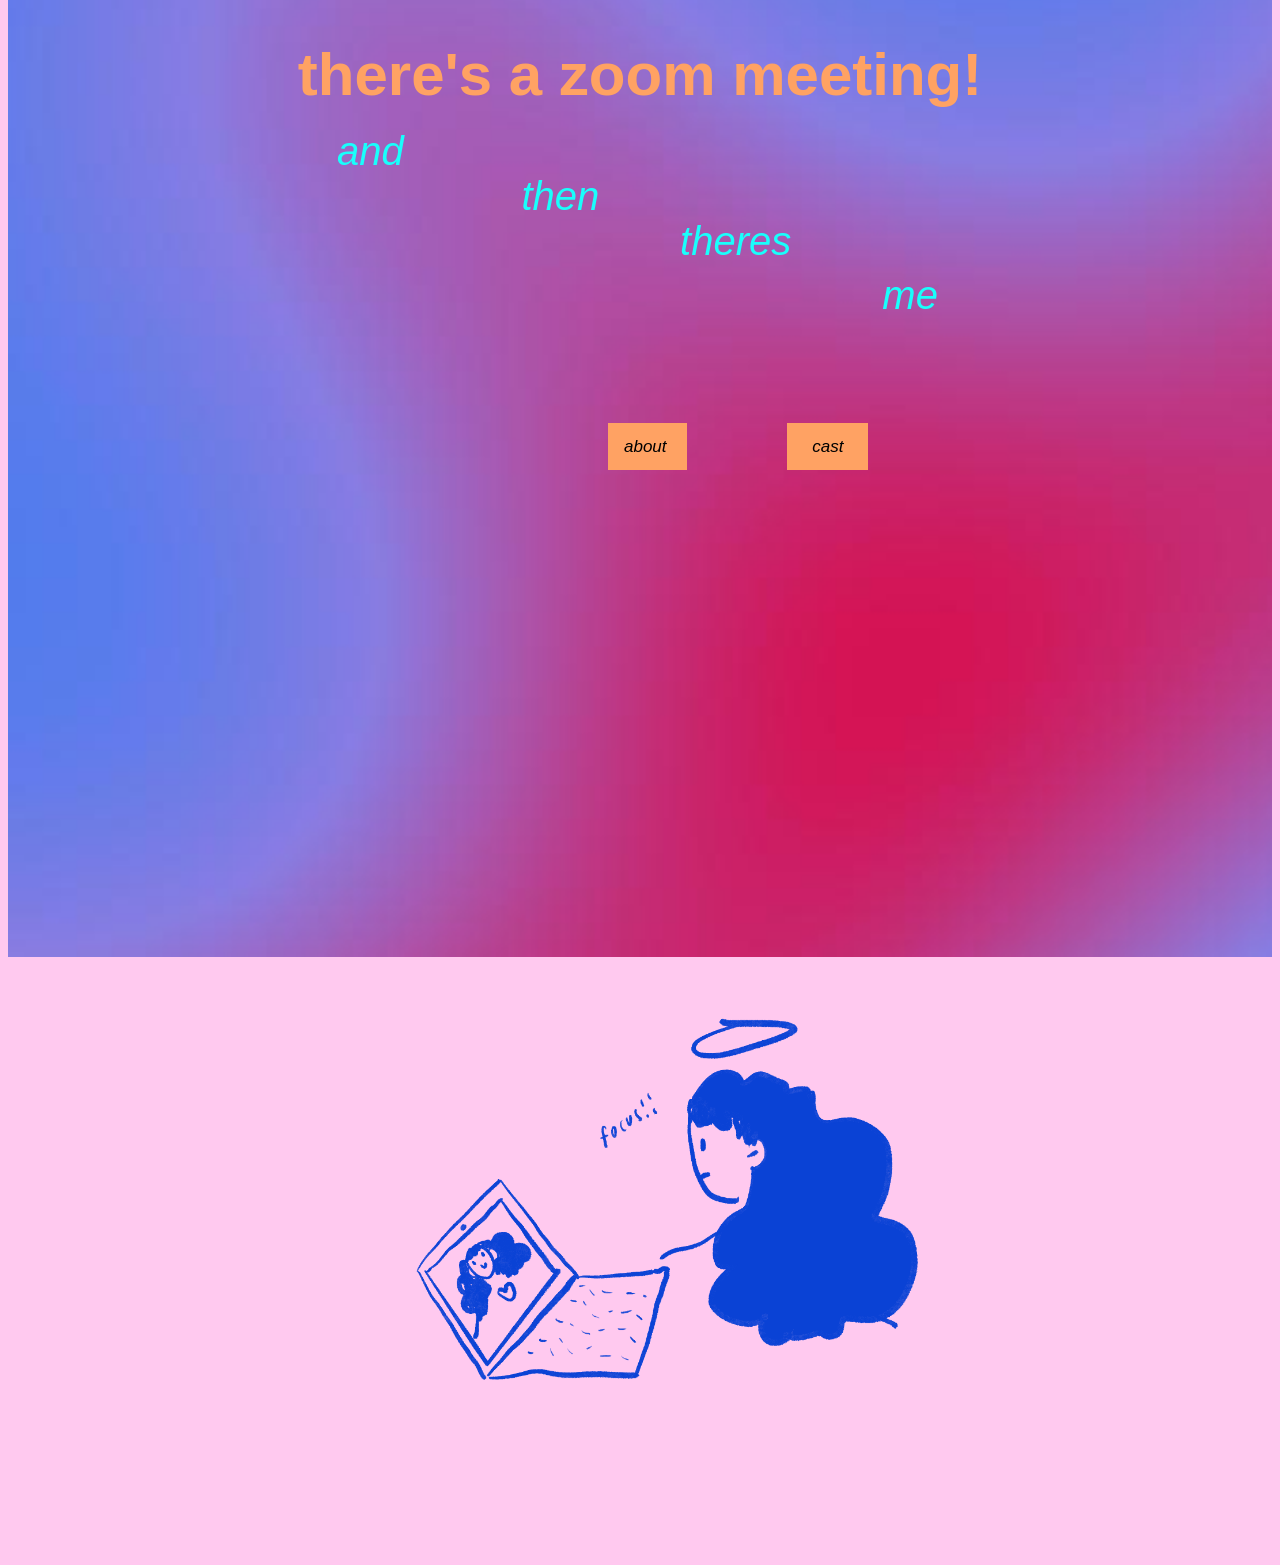
<file: index.html>
<!dOCTYPE html>

<html>

<head>
  <title> hey there </title>
  <link rel="stylesheet" type="text/css" href="style.css" />

</head>

  <body>

<!-- javascript -->
<script src="script.js"></script>

<!-- title -->
<h1> there's a zoom meeting!  </h1>

<!-- randomly placed words -->
<div class="nextLine">

<div class="and">and</div>
<div class="then">then</div>
<div class="theres">theres</div>
<div class="me">me</div>

</div>

<!-- list of links to other tabs -->
<br>
<br>
<br>
<br>
<br>
<br>
<br>
<br>
<br>
<br>
<br>
<br>
<br>
<br>
<br>
<br>

<!-- links to different pages -->
<div >
  <a class = "about" href="about.html"> about </a>

  <a class = "cast" href="cast.html"> cast </a>

<!-- add video link -->

</div>


<!-- gradient background -->

<div class="background" alt="purple" ></div>

<!-- java stuff -->

<img src="angel.png" id="angel" alt="blue girl on computer, with halo"
style="height:600px; width: 590px">


  <!-- <div>
    <img src="angel.png" id="angel" alt="blue girl on computer, with halo"
    style="height:600px; width: 590px">
    <input type="button" onclick="changeImage()" value"press me"/>
      <button class="button" onclick="1()"> 1</button>
  </div> -->

  <!-- <div class="slider">
    <div class="image-box">
      <img src="images/angel.png" alt="">
    </div>
  </div>

  <button class="button" onclick="1()"> 1</button>
  <button class="button" onclick="2()"> 2</button> -->



<body>

<html>
</file>
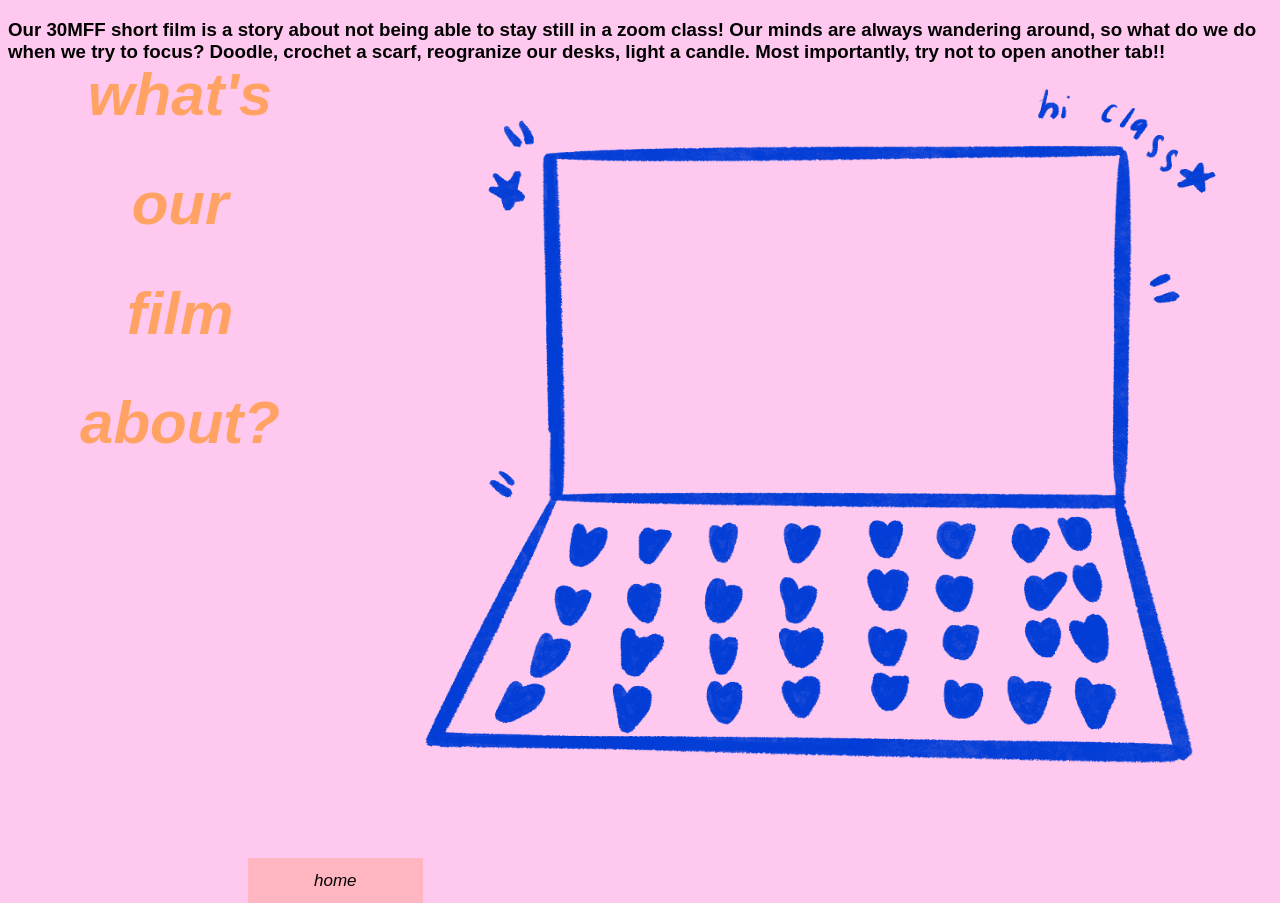
<file: about.html>
<!dOCTYPE html>

<html>

<head>
  <link rel="stylesheet" type="text/css" href="style.css" />

</head>

<body>

<div class="question">

  <h1> what's</h1>
  <h1> our</h1>
  <h1> film</h1>
  <h1> about?</h1>

</div>

<!-- about the movie -->


<div class="about-text">

  <h3> Our 30MFF short film is a story about not being able to stay still in a zoom class! Our minds are always wandering around, so what do we do when we try to focus? Doodle, crochet a scarf, reogranize our desks, light a candle. Most importantly, try not to open another tab!!</h3>

</div>

<!-- background image -->

<div
class="laptop">
  <img src="laptop.png" alt="laptop with heart keyboards, and small text saying hello class"
  style="width:900px; height: 790px;">

</div>

<!-- link back home -->

<div >
  <a class = "home" href="index.html"> home </a>

</div>

</body>

<html>
</file>
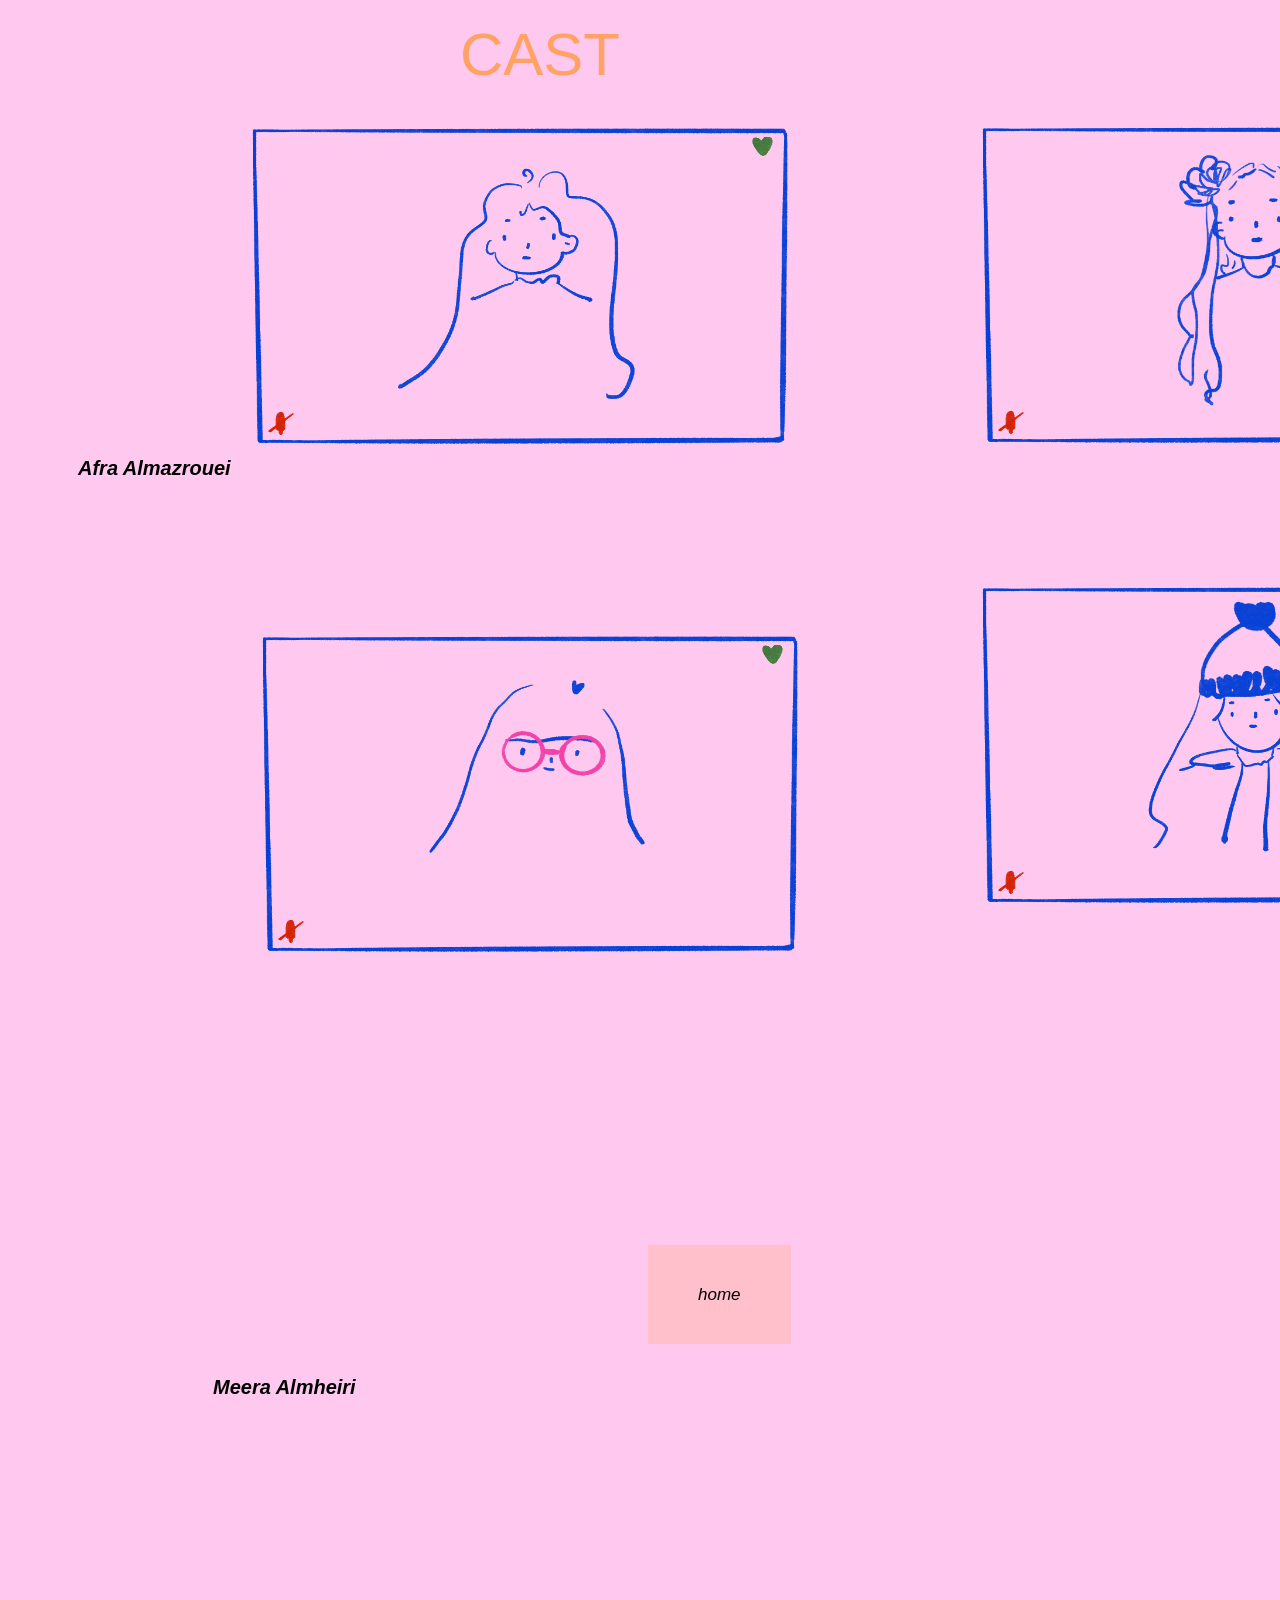
<file: cast.html>
<!dOCTYPE html>

<html>

<head>
  <title> title here </title>
  <link rel="stylesheet" type="text/css" href="style.css" />

</head>

<body>

<div class="cast-header"
<h1> CAST </h1>
</div>

<!-- afra -->

<div class="afra">
<img src="afra.png" alt="zoom"
style="width: 600px; height:530px;">
</div>

<div class="afra-text">
<h4>Afra Almazrouei</h4>
</div>

<!-- moyo -->
<div class="moyo">
<img src="moyo.png" alt="zoom"
style="width: 600px; height:530px;">
</div>

<div class="moyo-text">
<h4>Moyosoreoluwa Olatosi</h4>
</div>

<!-- meera -->

<div class="meera">
<img src="meera.png" alt="zoom"
style="width: 600px; height:530px;">
</div>

<div class="meera-text">
<h4>Meera Almheiri</h4>
</div>

<!-- maimuna -->

<div class="mai">
<img src="mai.png" alt="zoom"
style="width: 600px; height:530px;">
</div>

<div class="mai-text">
<h4>Maimuna Zaheer</h4>
</div>

<!-- back button -->

<div >
  <a class = "home1" href="index.html"> home </a>
  </div>



</body>

</html>
</file>
<file: style.css>
*{
padding: 0;
/* margin: inherit; */
}

body{
  font-family: "Helvetica";
  background-color: #FFC9EF;
height: 100%;
 overflow: hidden;
;

}

h1 {
  color:
#FFA263;
  text-align: center;
  font-size: 60px;
}

/* header */

.nextLine {
  font-style: italic;
  color: #19FFFC;
  font-size: 40px;
width: 20%;
height: 10%;
top:120px;
left:35px;
position: absolute;
display: flex;
flex-direction: column;
justify-content: space-between;
display: block;
}

/* staircase words */

.and {
  position: relative;
  top:10%;
  left: 118%;
}

.then {
  position: relative;
  top: 10%;
  left:190%;
}

.theres{
  position: relative;
  top: 10%;
  left: 252%;

}

.me{
  position: relative;
  top: 20%;
  left: 331%;
}

/* about button */

.about{
  font-style: oblique;
  font-size: 20px;
  text-align: center;
  color: black;
  /* border:1px solid red; */
  margin: auto;
  /* border-width: 5px 20px;
  padding: 14px 16px; */
  text-align: center;
  padding: 14px 16px;
  text-decoration: none;
  font-size: 17px;
  background-color: #FFA263;
  margin-left: 600px;

}

/* cast button */

.cast{
  font-style: oblique;
  font-size: 30px;
  color: black;
  margin: auto;
  padding: 14px 25px;
  text-decoration: none;
  font-size: 17px;
  background-color: #FFA263;
  position: center;
  margin-left: 100px;
}

/* gradient background pic */

.background{
  height: 1000px;
  margin-top: -500px;
  background-image: url(background.jpg);
  background-size:cover;
  /* background-repeat: repeat-x; */
}


/* about page stuff */

/* 30mff explanation */

.container{
  position: relative;
  top: 30%;
  left: 20%;
  text-align: left;
color: blue;
font-style: italic;
font-size: 20px;
}

.centered{
  position: absolute;
  top: 20px;
  left: 70px;
  transform: translate(-50%, -50%);
}


/* about header */
.question{
  text-align: justify;
  font-size: 40px;
  font-style: italic;
  color: #FFA263;
  position: absolute;
  top:20px;
  right:1000px;
}

/* link back to home page */

.home{
  font-style: oblique;
  font-size: 20px;
  text-align: center;
  color: black;
  margin: auto;
  text-align: center;
  padding: 13px 66px;
  text-decoration: none;
  font-size: 17px;
  background-color: lightPink;
  margin-left: 240px;

}

/* cast header */

.cast-header{
  font-size: 60px;
  color: #FFA263;
  position: absolute;
  top: 20px;
  right: 660px;
}

/* cast images and description*/
.afra{
  float: left;
position: relative;
left: 30px;
top: 30px;
}

.afra-text{
  font-size: 20px;
  color: black;
  font-style: italic;
  position: relative;
  top: 430px;
  left: -530px;
}

.moyo{
  float: left;
position: relative;
right: -160px;
top: -20px;
}

.moyo-text{
  font-size: 20px;
  color: black;
  font-style: italic;
  position: relative;
  top: 380px;
  right:395px;
}

.meera{
  float: left;
position: relative;
right: -760px;
top: -140px;
}

.meera-text{
  font-size: 20px;
  color: black;
  font-style: italic;
  position: relative;
  top: 720px;
  right:395px;
}

.mai{
  float: left;
position: relative;
right: 560px;
top: -140px;
}

.mai-text{
  font-size: 20px;
  color: black;
  font-style: italic;
  position: relative;
  top: 670px;
  right:1120px;
}

.home1{
  font-style: oblique;
  font-size: 20px;
  color: black;
  margin: auto;
  padding: 40px 50px;
  text-decoration: none;
  font-size: 17px;
  background-color: pink;
  position: center;
  margin-left: 640px;
}

/* js */


button{
  height: 50px;
  width: 50px;
  color: white;
  background-color: blue;
  position: relative;
  top: 50%;
  left: 50%;

}

img{
  display: block;
  margin: auto;
  margin-left: 30%
}
</file>
